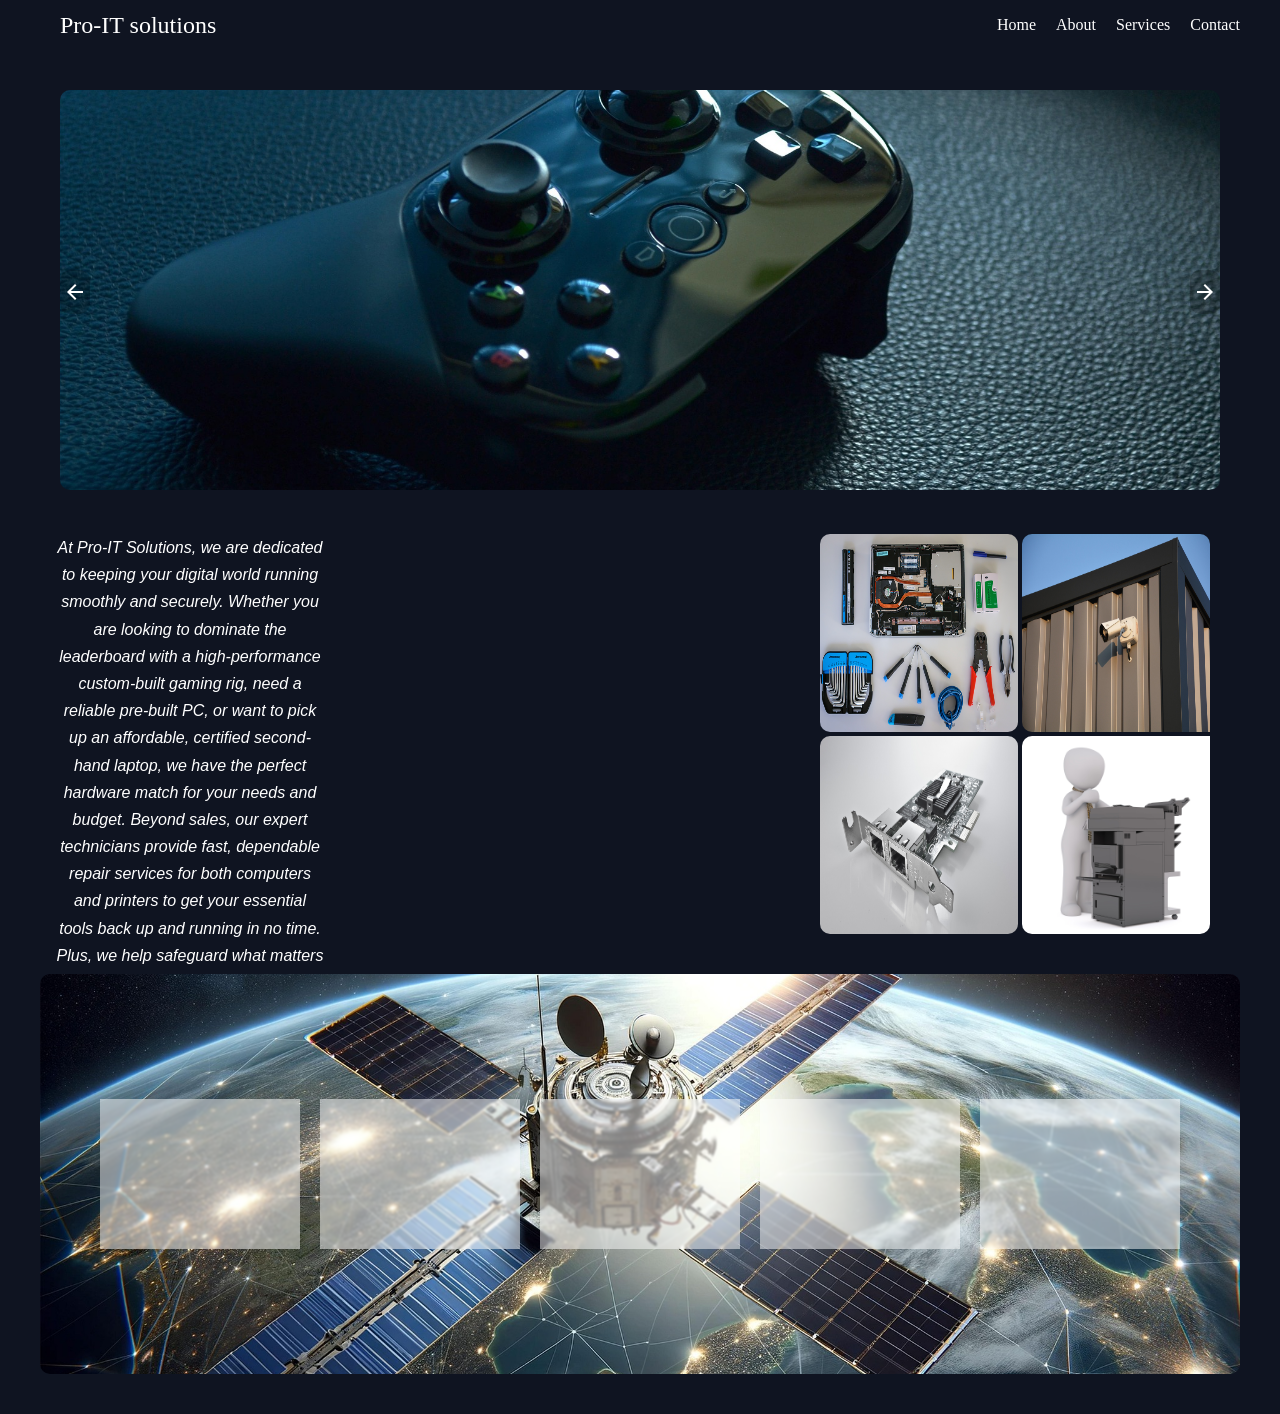
<file: index.html>
<!DOCTYPE html>
<html lang="en">
<head>
    <script src="script.js" defer></script>
    <meta charset="UTF-8">
    <meta name="viewport" content="width=device-width, initial-scale=1.0">
    <title>Document</title>
    <link rel="stylesheet" href="styles.css">
    <link rel="stylesheet" href="https://fonts.googleapis.com/css2?family=Material+Symbols+Outlined:opsz,wght,FILL,GRAD@20..48,100..700,0..1,-50..200" />
    </head>
<body>

   <nav class="navbar">

    <div class="navbar-container">

<h1 class="logo">Pro-IT solutions</h1>

<ul class="ul-items">
    <li><a href="index.html">Home</a></li>
    <li><a href="about.html">About</a></li>
    <li><a href="#services.html">Services</a></li>
    <li><a href="#Contact">Contact</a></li>
</ul>
    </div>
</nav>

<div class="wrapper">
     <img id="carousal" alt="gadgets">

     <button class="btn-left"><span class="material-symbols-outlined">
arrow_back</span></button>

     <button class="btn-right">
        <span class="material-symbols-outlined">arrow_forward</span>
</button>

</div>

   <div class="section-container">

    <div class="box1"><p>
  At Pro-IT Solutions, we are dedicated to keeping your digital world running smoothly and securely. Whether you are looking to dominate the leaderboard with a high-performance custom-built gaming rig, need a reliable pre-built PC, or want to pick up an affordable, certified second-hand laptop, we have the perfect hardware match for your needs and budget. Beyond sales, our expert technicians provide fast, dependable repair services for both computers and printers to get your essential tools back up and running in no time. Plus, we help safeguard what matters most by supplying and expertly installing top-tier surveillance camera systems for your home or business. No matter the tech challenge, we deliver the tailored solutions, quality equipment, and trusted support you deserve.
</p>
</div>
    <div class="box2">
        <img src="images/repair laptop 2.jpg" alt="laptop repairs">
        <img src="images/camera.jpg" alt="surveillance cameras">
        <img src="images/pc component1.jpg" alt="pc components">
        <img src="images/printer.jpg">
    </div>
   </div>

   <div class="new-container">

   <div class="new-box"><span class="material-symbols-outlined">
desktop_windows
</span>Computer Components</div>
   <div class="new-box">Surveillance Cameras</div>
   <div class="new-box">Printers</div>
   <div class="new-box">Laptop Repairs</div>
   <div class="new-box"></div>

   </div>

</body>
</html>
</file>
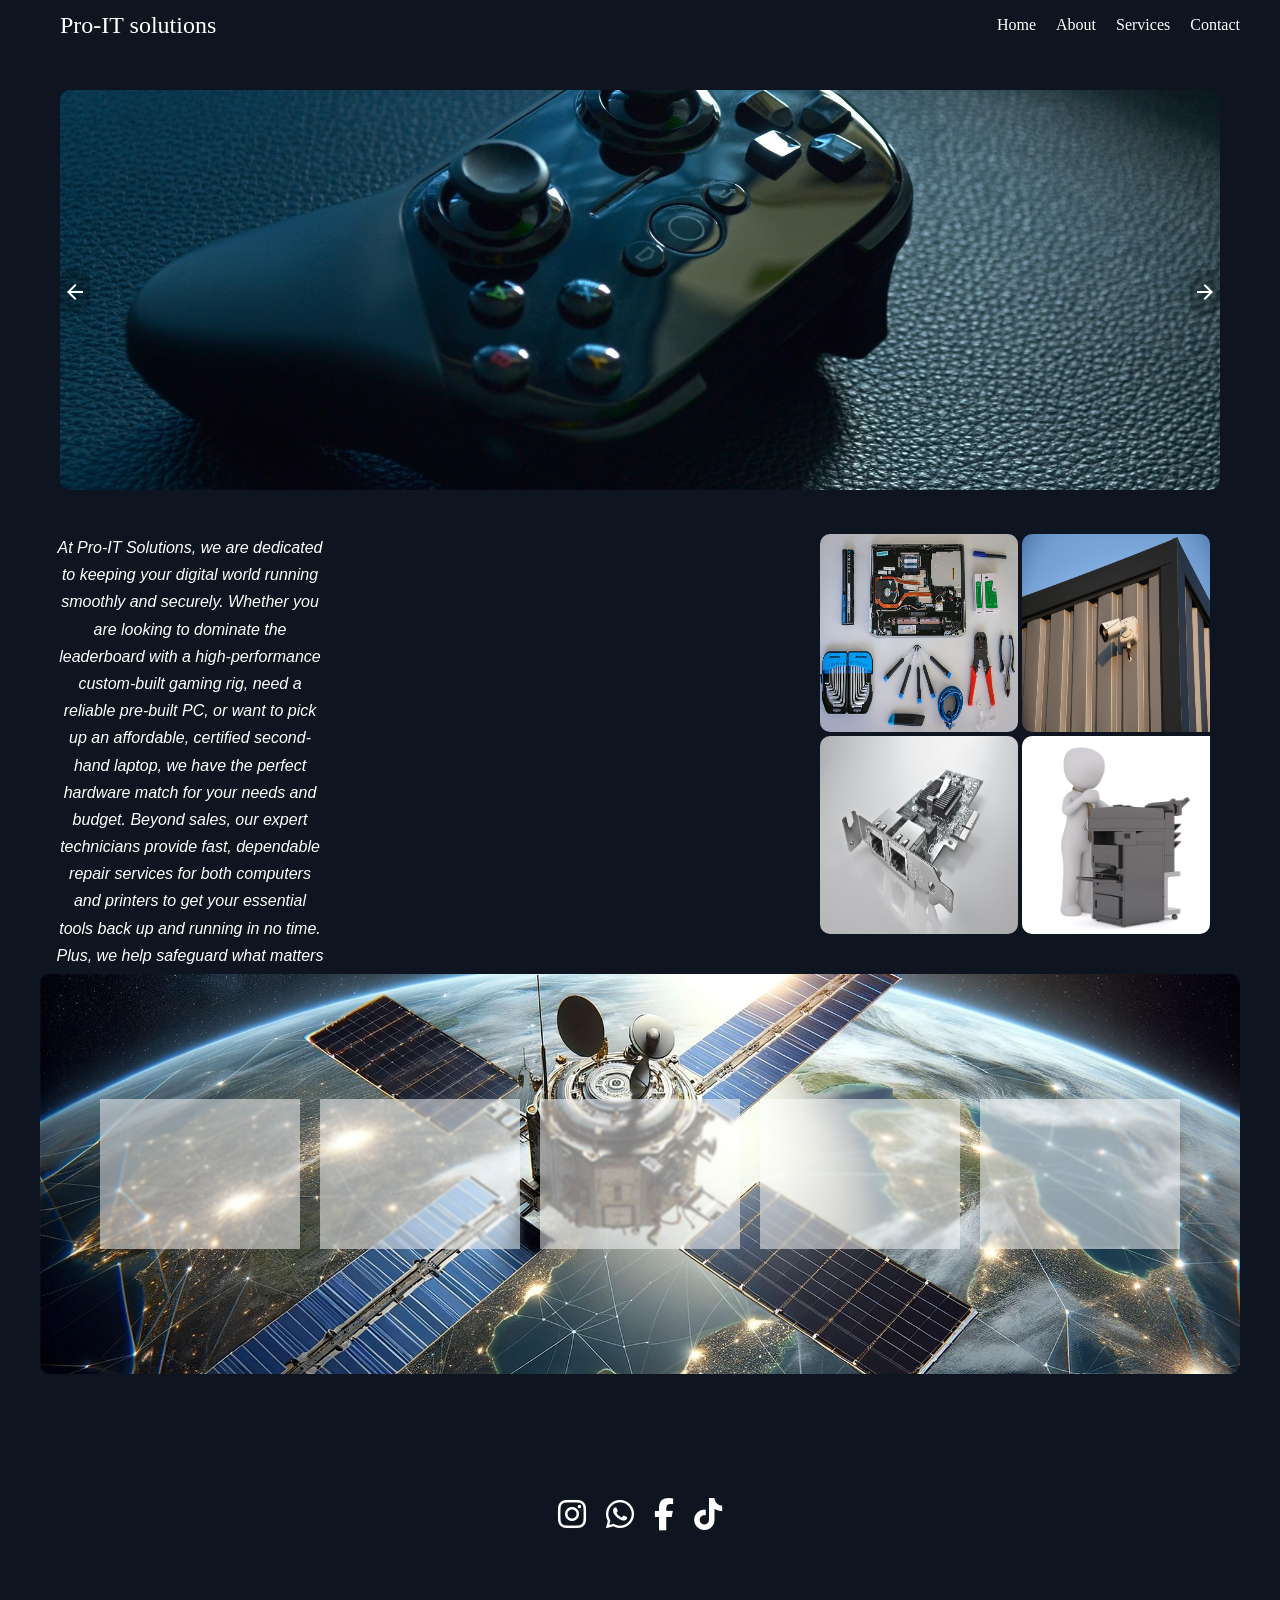
<file: navbar-links/index.html>
<!DOCTYPE html>
<html lang="en">
<head>
    <script src="../script.js" defer></script>
    <meta charset="UTF-8">
    <meta name="viewport" content="width=device-width, initial-scale=1.0">
    <title>Document</title>
    <link rel="stylesheet" href="../styles.css">
    <link rel="stylesheet" href="https://fonts.googleapis.com/css2?family=Material+Symbols+Outlined:opsz,wght,FILL,GRAD@20..48,100..700,0..1,-50..200" />
    <link rel="stylesheet" href="https://cdnjs.cloudflare.com/ajax/libs/font-awesome/6.7.2/css/all.min.css">

    </head>
<body>

   <nav class="navbar">

    <div class="navbar-container">

     <h1 class="logo">Pro-IT solutions</h1>

<ul class="ul-items">
    <li><a href="index.html">Home</a></li>
    <li><a href="about.html">About</a></li>
    <li><a href="services.html">Services</a></li>
    <li><a href="contact.html">Contact</a></li>
</ul>
    </div>
</nav>

<div class="wrapper">
     <img id="carousal" alt="gadgets">

     <button class="btn-left"><span class="material-symbols-outlined">
arrow_back</span></button>

     <button class="btn-right">
        <span class="material-symbols-outlined">arrow_forward</span>
</button>

</div>

   <div class="section-container">

    <div class="box1"><p>
  At Pro-IT Solutions, we are dedicated to keeping your digital world running smoothly and securely. Whether you are looking to dominate the leaderboard with a high-performance custom-built gaming rig, need a reliable pre-built PC, or want to pick up an affordable, certified second-hand laptop, we have the perfect hardware match for your needs and budget. Beyond sales, our expert technicians provide fast, dependable repair services for both computers and printers to get your essential tools back up and running in no time. Plus, we help safeguard what matters most by supplying and expertly installing top-tier surveillance camera systems for your home or business. No matter the tech challenge, we deliver the tailored solutions, quality equipment, and trusted support you deserve.
</p>
</div>

    <div class="box2">
        <img src="../images/repair laptop 2.jpg" alt="laptop repairs">
        <img src="../images/camera.jpg" alt="surveillance cameras">
        <img src="../images/pc component1.jpg" alt="pc components">
        <img src="../images/printer.jpg" alt="printers">
    </div>
   </div>

   <div class="new-container">



    
   <a class="new-box" id="new-box1" href="services.html#navbar-2">Pc Components & <br>custom builds</a>

   <a class="new-box" id="new-box2" href="services.html#navbar-2">Surveillance Cameras</a>

   <a class="new-box" id="new-box3" href="services.html#navbar-2">Laptop Repairs</a>

   <a class="new-box" id="new-box4" href="services.html#navbar-2">Laptops</a>

   <a class="new-box" id="new-box5" href="services.html#navbar-2">prebuild gaming<br> pc,s</a>
   </div>

   <div class="new-container-2">

   <div class="social-icons" aria-label="Social media icons">
       <i class="fa-brands fa-instagram" aria-hidden="true"></i>
       <i class="fa-brands fa-whatsapp" aria-hidden="true"></i>
       <i class="fa-brands fa-facebook-f" aria-hidden="true"></i>
       <i class="fa-brands fa-tiktok" aria-hidden="true"></i>
   </div>

   </div>

</body>
</html>
</file>
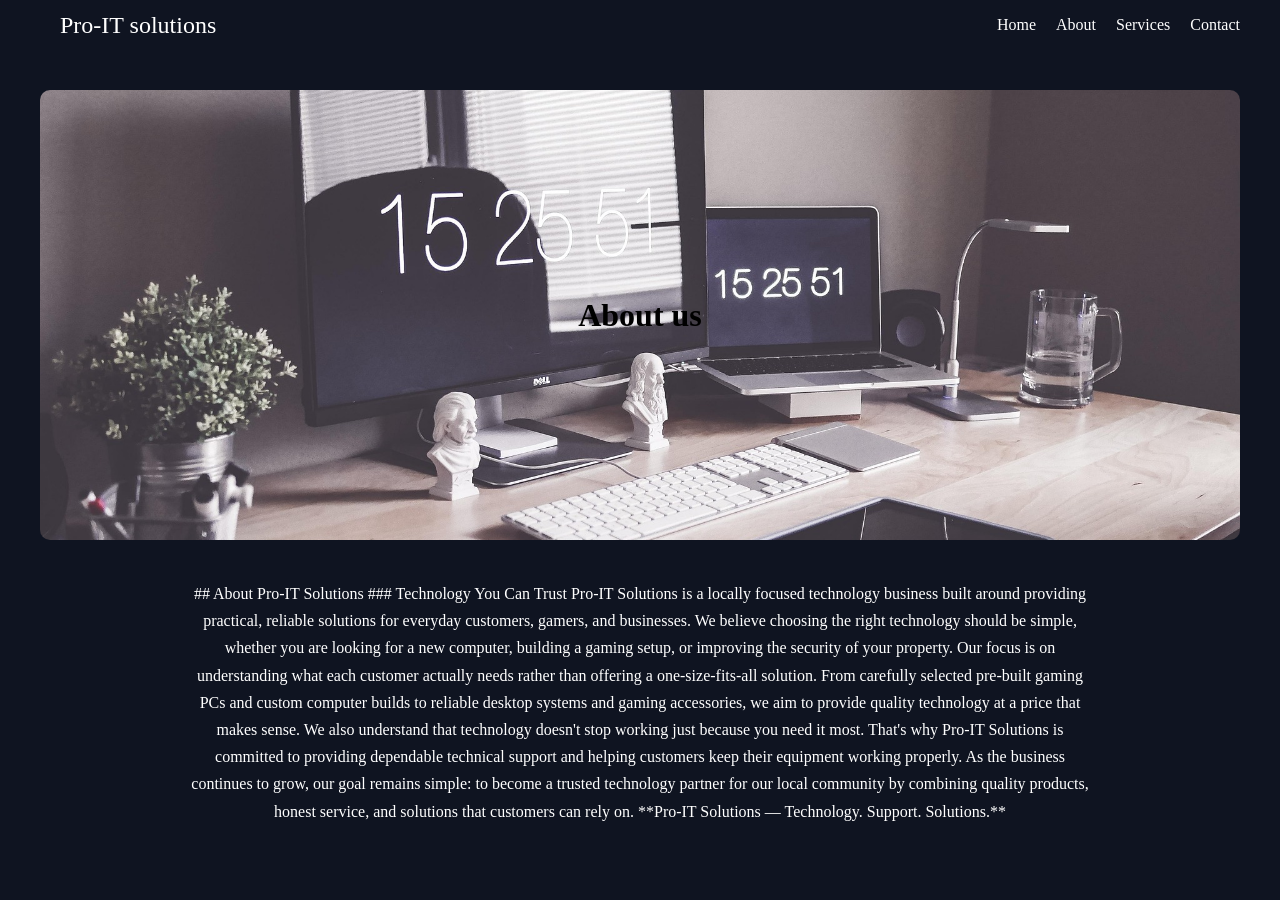
<file: about.html>
<!DOCTYPE html>
<html lang="en">
<head>
    <meta charset="UTF-8">
    <meta name="viewport" content="width=device-width, initial-scale=1.0">
    <title>Document</title>
    <link rel="stylesheet" href="styles.css">
</head>
<body>
    <nav class="navbar">

    <div class="navbar-container">

    <h1 class="logo">Pro-IT solutions</h1>

<ul class="ul-items">
    <li><a href="index.html">Home</a></li>
    <li><a href="about.html">About</a></li>
    <li><a href="services.html">Services</a></li>
    <li><a href="contact.html">Contact</a></li>
</ul>
    </div>
</nav>

<div class="about-us">
    <h1>About us</h1>
    </div>

<p>
        ## About Pro-IT Solutions

### Technology You Can Trust

Pro-IT Solutions is a locally focused technology business built around providing practical, reliable solutions for everyday customers, gamers, and businesses. We believe choosing the right technology should be simple, whether you are looking for a new computer, building a gaming setup, or improving the security of your property.

Our focus is on understanding what each customer actually needs rather than offering a one-size-fits-all solution. From carefully selected pre-built gaming PCs and custom computer builds to reliable desktop systems and gaming accessories, we aim to provide quality technology at a price that makes sense.

We also understand that technology doesn't stop working just because you need it most. That's why Pro-IT Solutions is committed to providing dependable technical support and helping customers keep their equipment working properly.

As the business continues to grow, our goal remains simple: to become a trusted technology partner for our local community by combining quality products, honest service, and solutions that customers can rely on.

**Pro-IT Solutions — Technology. Support. Solutions.**

    </p>

</body>
</html>
</file>
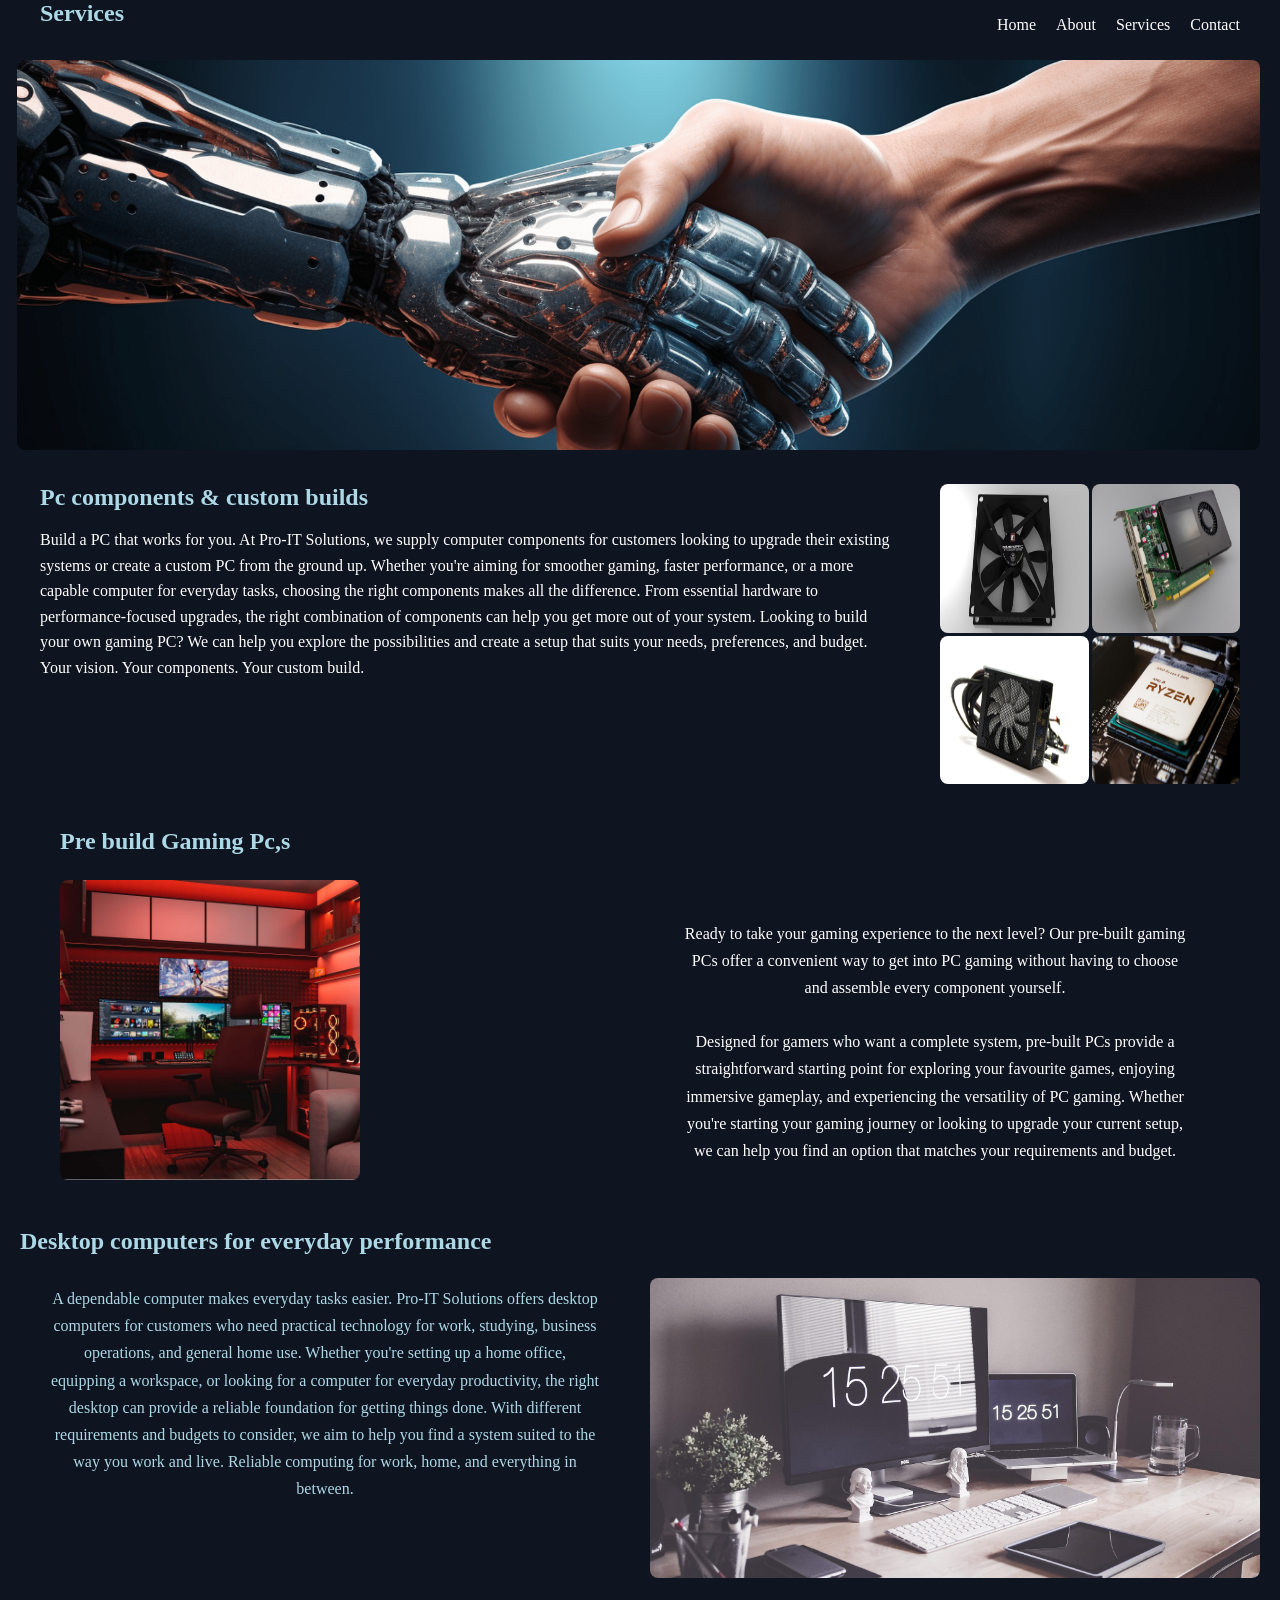
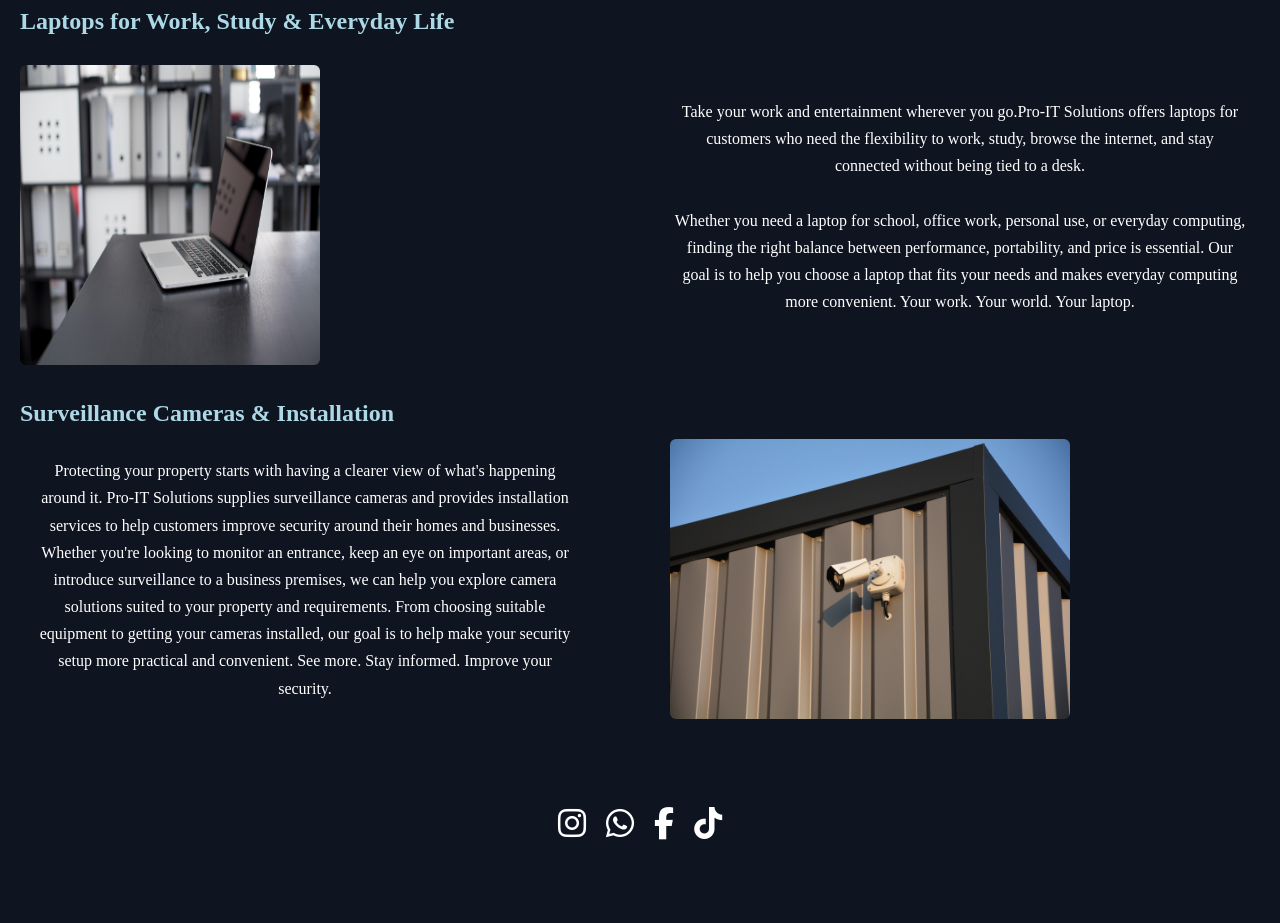
<file: navbar-links/services.html>
<!DOCTYPE html>
<html lang="en">
<head>
    <meta charset="UTF-8">
    <meta name="viewport" content="width=device-width, initial-scale=1.0">
    <title>Document</title>
    <link rel="stylesheet" href="../styles.css">
    <link rel="stylesheet" href="https://cdnjs.cloudflare.com/ajax/libs/font-awesome/6.7.2/css/all.min.css">
</head>
<body>


<nav id="navbar-2">

    <div class="navbar-container-2" id="navbar-container-2">

     <h2>Services</h2>

<ul class="ul-items-2">
    <li><a href="index.html">Home</a></li>
    <li><a href="about.html">About</a></li>
    <li><a href="services.html">Services</a></li>
    <li><a href="contact.html">Contact</a></li>
</ul>

    </div>

</nav>

<div class="services-container">

    <img src="../images/AI handshake.png" class="handshake" alt="ai and human connection">

</div>

<div id="services-container-2">

    <div class="service-copy">

        <h2>Pc components & custom builds</h2>

        <p id="Computer-components">Build a PC that works for you. At Pro-IT Solutions, we supply computer components for customers looking to upgrade their existing systems or create a custom PC from the ground up. Whether you're aiming for smoother gaming, faster performance, or a more capable computer for everyday tasks, choosing the right components makes all the difference.

From essential hardware to performance-focused upgrades, the right combination of components can help you get more out of your system. Looking to build your own gaming PC? We can help you explore the possibilities and create a setup that suits your needs, preferences, and budget.

Your vision. Your components. Your custom build.</p>
    </div>

    <div id="image-container">
     <img src="../images/pc fan2.jpg" alt="computer components">
     <img src="../images/graphics-card.jpg" alt="graphics card">
     <img src="../images/power-supply.jpg" alt="power supply">
     <img src="../images/processor.jpg" alt="processor">
    </div>
</div>


<div class="services-container-3">

<h2>Pre build Gaming Pc,s</h2>

<div class="image-container-2">

<img src="../images/gaming setup.jpg" class="image">

</div>

<p id="Computer-components-1">Ready to take your gaming experience to the next level? Our pre-built gaming PCs offer a convenient way to get into PC gaming without having to choose and assemble every component yourself.
<br><br>
Designed for gamers who want a complete system, pre-built PCs provide a straightforward starting point for exploring your favourite games, enjoying immersive gameplay, and experiencing the versatility of PC gaming. Whether you're starting your gaming journey or looking to upgrade your current setup, we can help you find an option that matches your requirements and budget.</p>

</div>

<div class="services-container-4">

    <div class="services-copy-2">

    <h2>Desktop computers for everyday performance</h2>

        <p class="computer-components-2">
    A dependable computer makes everyday tasks easier. Pro-IT Solutions offers desktop computers for customers who need practical technology for work, studying, business operations, and general home use.

Whether you're setting up a home office, equipping a workspace, or looking for a computer for everyday productivity, the right desktop can provide a reliable foundation for getting things done. With different requirements and budgets to consider, we aim to help you find a system suited to the way you work and live.

Reliable computing for work, home, and everything in between.
        </p>
    </div>

    <div class="image-container-3">
        <img src="../images/about us.jpg" alt="desktop computer" class="image-2">
    </div>
</div>



 <div class="services-container-5">

    <div class="image-container-4">
        <h2 class="h2-heading">Laptops for Work, Study & Everyday Life</h2>
    <img src="../images/laptop2.jpg" alt="laptop">
    </div>

    <div>
    <p class="computer-components-3">
     Take your work and entertainment wherever you go.Pro-IT Solutions offers laptops for customers who need the flexibility to work, study, browse the internet, and stay connected without being tied to a desk.
    <br><br>
Whether you need a laptop for school, office work, personal use, or everyday computing, finding the right balance between performance, portability, and price is essential. Our goal is to help you choose a laptop that fits your needs and makes everyday computing more convenient.

Your work. Your world. Your laptop.
    </p>

    </div>

</div>

<div class="services-container-6">

     <div class="text-content">
    <h2>Surveillance Cameras & Installation</h2>
    <p class="computer-components-4">
    Protecting your property starts with having a clearer view of what's happening around it. Pro-IT Solutions supplies surveillance cameras and provides installation services to help customers improve security around their homes and businesses.

    Whether you're looking to monitor an entrance, keep an eye on important areas, or introduce surveillance to a business premises, we can help you explore camera solutions suited to your property and requirements.

    From choosing suitable equipment to getting your cameras installed, our goal is to help make your security setup more practical and convenient.

    See more. Stay informed. Improve your security.
   </p>
   </div>
<div class="image-container-5">
<img src="../images/camera.jpg" alt="surveillance cameras">
</div>

</div>


<div class="new-container-2">
    <div class="social-icons" aria-label="Social media icons">
        <i class="fa-brands fa-instagram" aria-hidden="true"></i>
        <i class="fa-brands fa-whatsapp" aria-hidden="true"></i>
        <i class="fa-brands fa-facebook-f" aria-hidden="true"></i>
        <i class="fa-brands fa-tiktok" aria-hidden="true"></i>
    </div>
</div>


</body>
</html>
</file>
<file: styles.css>
* {
    margin: 0;
    padding: 0;
    box-sizing: border-box;
}

body {
    background-color: #0f1421;
    overflow-x: hidden;
    width: 100vw;
}

.logo {
    font-weight: 500;
    font-size: 1rem;
    position: static;
    transform: none;
    text-align: left;
    color: white;
}

.navbar {
    display: flex;
    background-color: #0f1421;
    height: 50px;
    align-items: center;
    width: 100%;
    overflow: visible;
}
 
.navbar h1 {
    flex-shrink: 0;
    white-space: nowrap;
    margin-right: auto;
    font-size: 1.5rem;
    color: white;
    padding: 0 20px;
}

.navbar-container {
display: flex;
justify-content: space-between;
align-items: center;
width: 100%;
padding: 0 40px;

}

.about-navbar-container {
    justify-content: flex-end;
}

.wrapper {
    position: relative;

/* instead of forcing 100%, w=i make the wrapper fill the screen
    but cap it at a maximum width so the image doesn't get rediculously large
    on huge monitors*/

    width: 100%;
    max-width: 1200px;
/* fix the edge spacing: this centers the entire  wrapper
horizontally on the page and creates a nice 20px gap from
the left and the right walls of the browser screen*/
    margin: 40px auto;
    padding: 0 20px;

}

#carousal {
    
    width: 100%;
    border-radius: 10px;
    /* fix the height: This sets a strict ceiling for how tall the image get.
    Adjust '500px' up or down depending on how tall you want
    it to look*/
    max-height: 400px;  

    /*🛠️ Fix for aspect ratio: Crucial property when capping height.
    it tells the browser image to crop beautifully to fit the size,
    rather than squishing or wrapping it.*/
    object-fit: cover;
}

.ul-items {
    display: flex;
    gap: 20px;
    list-style: none;
}

.ul-items li a {
    display: inline-block;
    color: white;
    cursor: pointer;
    text-decoration: none;
    font-size: 1rem;
    transition: transform 0.3s ease-in-out, color 0.3s ease-in-out;
}

.ul-items li a:hover {
    text-decoration: underline;
    transform: translateY(-4px);
    color: gold;
}

.btn-left, .btn-right {
position: absolute;
top: 50%;
transform: translateY(-50%);
border: none;
border-radius: 10px;
padding: 10px;
background-color: rgba(0, 0, 0, 0.2);
display: flex;
justify-content: center;
align-items: center;
transition: background-color 0.2s ease;
cursor: pointer;
z-index: 10;
color: white;
width: 30px;

}

.btn-left {
    left: 20px;
}

.btn-right {
    right: 20px;
}

.section-container {
    display: flex;
    justify-content: space-between;
}

.box1 {
    color: rgb(227, 206, 206);
    font-family: Arial, sans-serif;
    font-style: italic;
    background-color: #0f1421;
    max-width: 300px;
    max-height: 400px;
    margin-left: 40px;
    border: none;
}

.box2 {
margin-right: 70px;

    width: 400px;
    height: 400px;
    border-radius: 10px;
    display: grid;
    grid-template-columns: repeat(2, 1fr);
    grid-template-rows: repeat(2, 1fr);
    gap: 4px;
    overflow: hidden;
    object-fit: cover;
}

.box2 img {
    width: 100%;
    height: 100%;
    margin-left: 10px;
    margin-right: 10px;
    border-radius: 10px;
    transition: transform 0.3s ease-in-out;
}

.box2 img:hover {
    transform: translateY(-3px);
}

.new-container {
    margin: 40px auto;
    color: darkgrey;
    border-radius: 10px;
    width: 100%;
    display: flex;
    justify-content: center;
    align-items: center;
    gap: 20px;
    min-height: 400px;
    height: auto;
    background-image: url("images/satelite.jpg");
    background-size: cover;
    background-position: center;
    overflow: hidden;
    isolation: isolate;
    max-width: 1200px;
    box-sizing: border-box;
    padding: 0 20px;
    width: calc(100% - 40px);
}

.new-box {
    position: relative;
    display: flex;
    flex-direction: column;
    justify-content: center;
    background-color: rgba(255, 255, 255, 0.5);
    backdrop-filter: blur(1px);
    color: hsl(0, 8%, 42%);
    font-family: Arial, Helvetica, sans-serif;
    -webkit-backdrop-filter: blur(10px);
    align-items: center;
    border: 1px solid rgba(255, 255, 255, 0.3);
    border-radius: 10px;
    width: 200px;
    height: 150px;
    transition: transform 0.1s ease-in-out;
    /* Keep the full box itself clickable without the browser's default link underline. */
    text-decoration: none;
    cursor: pointer;
}

.new-box p {
    width: 100%;            /* Forces the paragraph to match the box width */
    text-align: center;     /* Centers the text beautifully */
    margin: 0;              /* Removes default browser margins that push layouts apart */
    overflow-wrap: break-word; /* Forces long words/URLs to wrap instead of breaking the box */
    font-size: 0.9rem;      /* Adjust if text is still too large for a 150px tall box */
}

.new-box:hover {
    transform: translateY(-2px);
    border: 1px solid gold;
}

.new-box .material-symbols-outlined {
position: absolute;
top: 22px;
font-size: 1.2rem;
background-color: greenyellow;
left: 20px;
color: black;
}

.about-us {
    display: flex;
    justify-content: center;
    align-items: center;
    margin: 40px auto;
    overflow: hidden;
    isolation: isolate;
    max-width: 1200px;
    width: calc(100% - 40px);
    background-image: url("images/about us.jpg");
    min-height: 450px;
    background-size: cover;
    background-repeat: no-repeat;
    background-position: center;
    box-sizing: border-box;
    border-radius: 10px;
    padding: 0 20px;
}

.about-us h1 {

}

.ul-items-3 {
   margin-bottom: 40px;
     display: flex;
     gap: 20px;
     list-style: none; 
}

.ul-items-3 a {
        display: inline-block;
    color: white;
    cursor: pointer;
    text-decoration: none;
    font-size: 1.2rem;
    transition: transform 0.3s ease-in-out, color 0.3s ease-in-out;

}

.ul-items-3 a:hover {
  text-decoration: underline;
    color: gold;
    transform: translateY(-4px);f  
}
p {
    display: block;
    margin: 0 auto;
    text-align: center;
    color: white;
    width: min(90%, 900px);
    line-height: 1.7;
    overflow: hidden;
}

.services-container {
    width: calc(100% - 30px);
    margin: 0 auto;
    box-sizing: border-box;
    padding-left: 2px;
    padding-right: 5px;
}

.handshake {
    display: block;
    position: relative;
    margin: 10px auto;
    width: 100%;
    border-radius: 8px;
    height: 390px;
    object-fit: cover;

}

#navbar-2 {
    display: flex;
    background-color: #0f1421;
    box-sizing: border-box;
    width: 100%;
    height: 50px;
}

.navbar-container-2 {
    display: flex;
    justify-content: space-between;
    width: 100%;
    padding:0 40px;
}

.ul-items-2 {
     display: flex;
     align-items: center;
     gap: 20px;
     list-style: none;
} 

.ul-items-2 a {
    display: inline-block;
    color: white;
    cursor: pointer;
    text-decoration: none;
    font-size: 1rem;
    transition: transform 0.3s ease-in-out, color 0.3s ease-in-out;
}

.ul-items-2 a:hover {
    text-decoration: underline;
    color: gold;
    transform: translateY(-4px);
    cursor: pointer;
}


#services-container-2 {
    display: flex;
    width: 100%;
    box-sizing: border-box;
    align-items: flex-start;
    padding: 24px 40px;
    gap: 40px;
}


.service-copy {
    flex: 1;
    min-width: 0;
}

.service-copy h2 {
    margin: 0 0 16px;
}

.service-copy p {
    /* Keep the copy under its heading and inset from the screen edges. */
    display: block;
    width: 100%;
    text-align: left;
    line-height: 1.6;
    overflow: visible;
}

#image-container {
    display: grid;
    flex: 0 0 300px;
    width: 300px;
    height: 300px;
    overflow: hidden;
    object-fit: cover;
    grid-template-columns: repeat(2, 1fr);
    grid-template-rows: repeat(2, 1fr);
    gap: 3px;
}

#image-container img {
    width: 100%;
    height: 100%;
    border-radius: 8px;
}

#image-container img:hover {
    animation: shiftMovement 2s ease-in-out infinite;
}

@keyframes shiftMovement {
    0%, 100% {
        transform: translateX(0);
    }
    25% {
        transform: translateX(-5px);
    }
    75% {
        transform: translateX(5px);
    }
}


/* Main container for the gaming PC service section */
.services-container-3 {
    display: grid;

    /* Creates two equal-width columns */
    grid-template-columns: repeat(2, minmax(0, 1fr));

    /* Allows the container to grow when its content needs more space */
    min-height: 400px;
    height: auto;

    /* Sets the maximum width and centres the container */
    width: 100%;
    max-width: 1200px;
    margin: 0 auto;

    /* Adds space between the grid items */
    gap: 20px;

    /* Adds space between the content and the border */
    padding: 20px;

    /* Keeps padding and borders inside the declared width */
    box-sizing: border-box;

    border: none;
}

/* Makes the heading stretch across both grid columns */
.services-container-3 h2 {
    grid-column: 1 / -1;

    color: lightblue;
    font-size: 1.5rem;
    margin: 0;
    margin-bottom: 40px;
}

/* Controls the paragraph's appearance */
.Computer-components-1 {
    color: lightblue;

    /* Allows the paragraph to use the available column width */
    width: 400px;

    /* Allows the height to grow with the text */
    height: auto;

    /* Improves readability */
    line-height: 1.6;

    /* Prevents the default paragraph margin from adding unwanted space */
    margin: 0;
    align-self: start;
    margin-top: -40px;
}

/* Controls the image dimensions */
.image {
    width: 100%;
    max-width: 300px;
    height: 300px;

    /* Prevents the image from stretching unnaturally */
    object-fit: cover;

    border-radius: 8px;
}

.image-container-2 {
    align-self: start;
    margin-top: -40px;

}

h2 {
    color: lightblue;
    margin-top: 0;
}

.Computer-components {
    color: lightblue;
}
  
.services-container-4 {
    display: grid;
    grid-template-columns:  repeat(2, 1fr);
    box-sizing: border-box;
    gap: 20px;
    margin: 0 auto;
    padding: 20px;
    min-height: 400px;
    height: auto;

}


.image-container-3 {
    width: 100%;
    min-height: 300px;

}

.image-2 {
    width: 100%;
    height: 300px;
    margin-top: 50px;
    border-radius: 8px;
    object-fit: cover;

}

.computer-components-2 {
    color: lightblue;
    margin-top: 30px;
}

.image-container-4 img {
    width: 300px;
    height: auto;
    min-height: 300px;
    border-radius: 6px;
    margin-left: 20px;
    margin-top: 30px;
}

.image-container-4 h2 {
    margin-left: 20px;
}

.services-container-5 {
    display: grid;
    grid-template-columns: repeat(2, 1fr);
    height: auto;
    box-sizing: border-box;
}

.computer-components-3 {
    margin-top: 90px;
}

a {
    text-decoration: none;
}

.services-container-6 {
    align-items: center;
    gap: 60px;
    width: 100%;
    min-height: 300px;
    height: auto;
    display: grid;
    grid-template-columns:  repeat(2, 1fr);
    box-sizing: border-box;

}

.image-container-5 img{
    width: 400px;
    height: auto;
    min-height: 280px;
    border-radius: 6px;
    margin-top: 70px;
}

.computer-components-4 {
    margin-top: 30px;
}

.text-content h2 {
    margin-left: 20px;
    margin-top: 10px;
}

.new-container-2 {
    min-height: 200px;
    height: auto;
    display: flex;
    flex-direction: column;
    justify-content: center;
    align-items: center;
}

.new-container-2 h2 {
    font-size: 1rem;
    margin: 10px 0;
}

/* Center social icons in a compact row. */
.social-icons {
    display: flex;
    justify-content: center;
    align-items: center;
    gap: 20px;
}

/* Keep all social icons consistent and smoothly lift them on hover. */
.social-icons .fa-brands {
    color: white;
    font-size: 2rem;
    transition: transform 1s ease-in-out;
}

.social-icons .fa-brands:hover {
    transform: translateY(-7px);
    color: gold;
}
</file>
